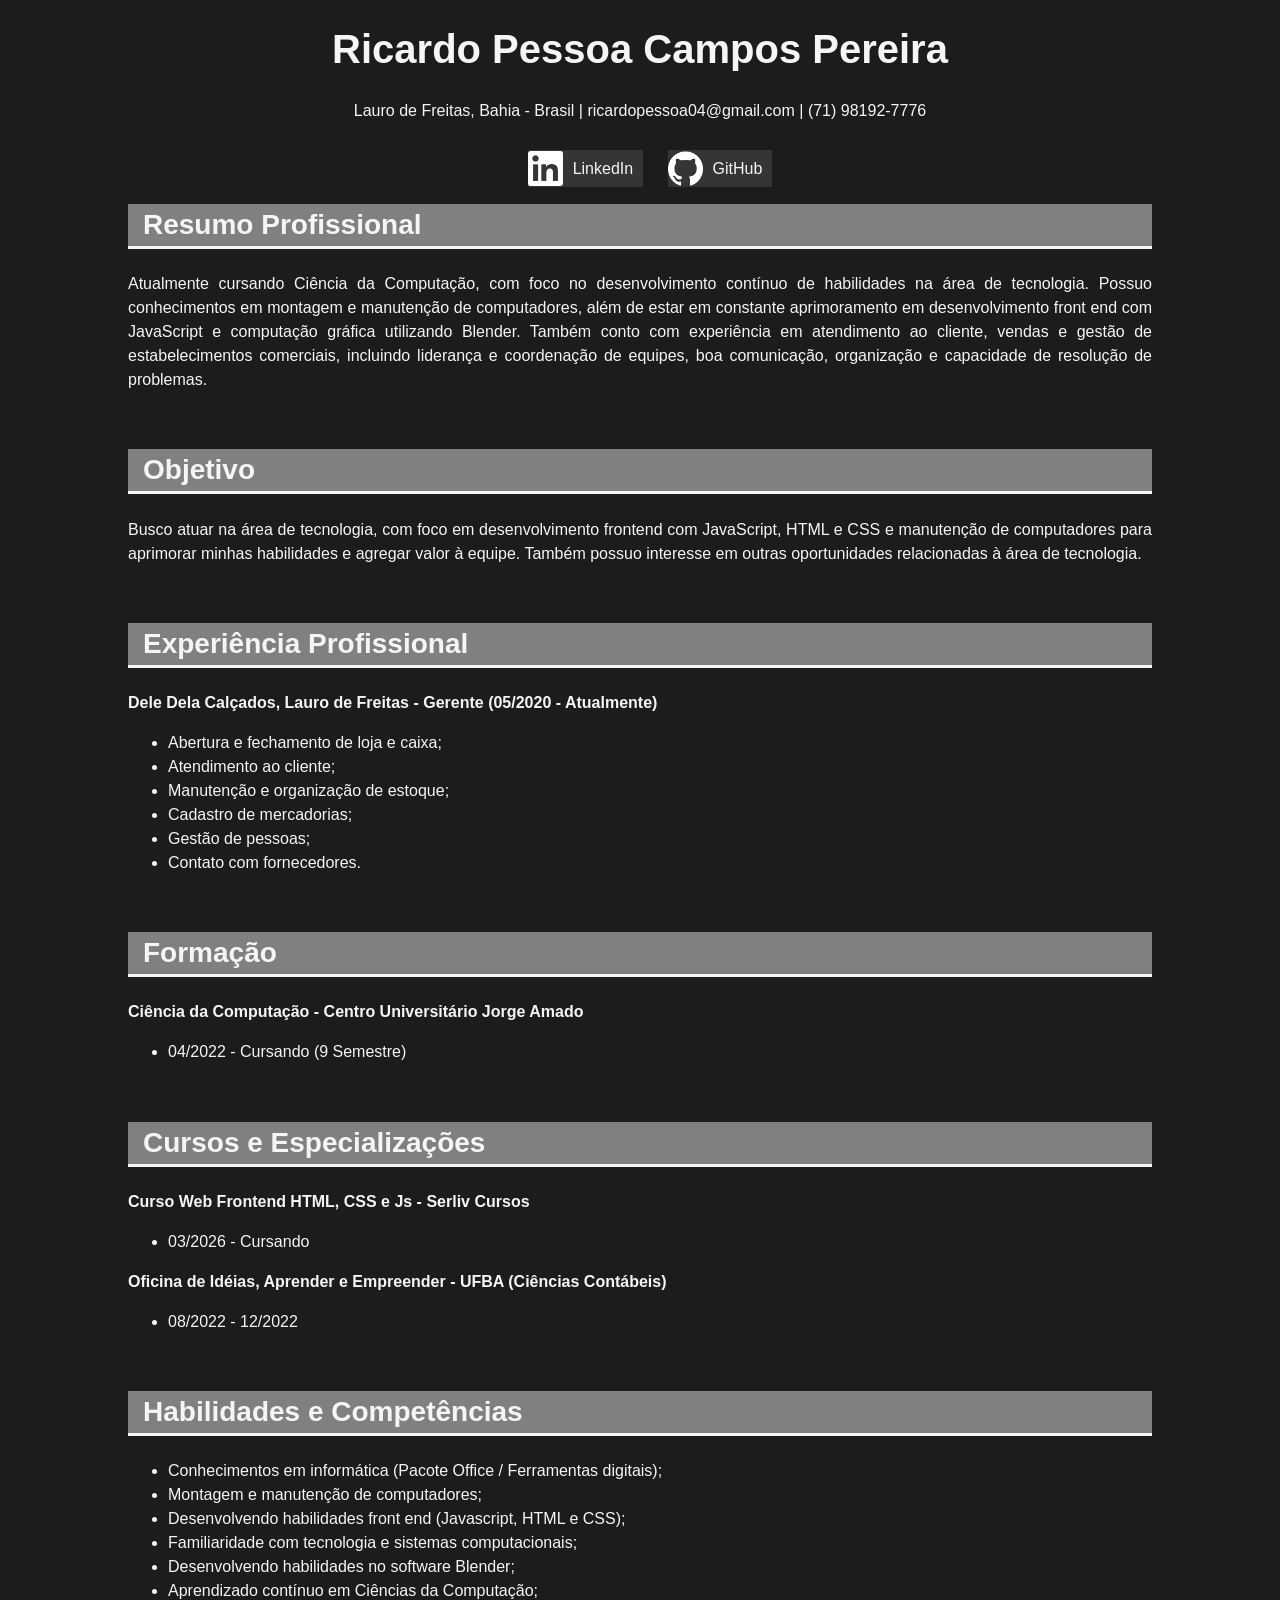
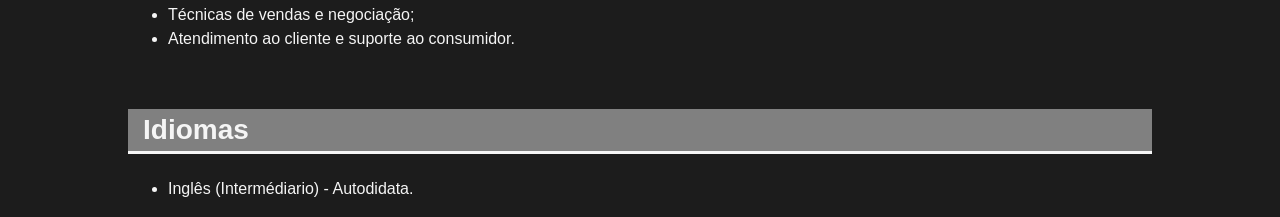
<file: index.html>
<!DOCTYPE html>
<html lang="pt-br">
<head>
    <meta charset="UTF-8">
    <meta name="viewport" content="width=device-width, initial-scale=1.0">
    <title>Currículo</title>
    <meta author="Ricardo Pessoa">
    <meta description = "Teste de currículo pessoal com html e css básicos.">
    <link href="CSScurriculo.css" rel="stylesheet">
</head>
<body>
    <h1 class="centro"> Ricardo Pessoa Campos Pereira</h1>
    <p class="centro">Lauro de Freitas, Bahia - Brasil | ricardopessoa04@gmail.com | (71) 98192-7776</p>
        <!--<p class="centro"><a href="https://www.linkedin.com/in/ricardo-pessoa-215923372" target="blank">LinkedIn</a> | <a href="https://github.com/RicardoPCP" target="blank">GitHub</a></p>-->

    <ul class= menu>
    <li><a href="https://www.linkedin.com/in/ricardo-pessoa-215923372" target="blank"><img src="imagemcurriculo/linkedinlogo.webp" class="imglogo" alt="logo linkedin">LinkedIn</a></li>
    <li><a href="https://github.com/RicardoPCP" target=blank><img src="imagemcurriculo/githublogo.png" class="imglogo" alt="logo github">GitHub</a></li>
    </ul>
        
    <h2 class="bordacinza">Resumo Profissional</h2>
    <p> Atualmente cursando Ciência da Computação, com foco no desenvolvimento contínuo de habilidades na área de tecnologia. Possuo conhecimentos em montagem e manutenção de computadores, além de estar em constante aprimoramento em desenvolvimento front end com JavaScript e computação gráfica utilizando Blender. Também conto com experiência em atendimento ao cliente, vendas e gestão de estabelecimentos comerciais, incluindo liderança e coordenação de equipes, boa comunicação, organização e capacidade de resolução de problemas.</p>

    <br>
    <h2 class="bordacinza"> Objetivo</h2>
    <p> Busco atuar na área de tecnologia, com foco em desenvolvimento frontend com JavaScript, HTML e CSS e manutenção de computadores para aprimorar minhas habilidades e agregar valor à equipe. Também possuo interesse em outras oportunidades relacionadas à área de tecnologia.</p>

    <br>
    <h2 class="bordacinza"> Experiência Profissional</h2>
    <p><b>Dele Dela Calçados, Lauro de Freitas - Gerente (05/2020 - Atualmente)</b></p>
    <ul><li>Abertura e fechamento de loja e caixa;</li> 
    <li>Atendimento ao cliente;</li>
    <li>Manutenção e organização de estoque;</li>
    <li>Cadastro de mercadorias;</li>
    <li>Gestão de pessoas;</li>
    <li>Contato com fornecedores.</li></ul>

    <br>
    <h2 class="bordacinza">Formação</h2>
    <p><b>Ciência da Computação - Centro Universitário Jorge Amado</b></p>
    <ul><li>04/2022 - Cursando (9 Semestre) </li></ul>
    
    <br>
    <h2 class="bordacinza">Cursos e Especializações</h2>
     <p><b>Curso Web Frontend HTML, CSS e Js - Serliv Cursos</b></p>
        <ul><li>03/2026 - Cursando</li></ul>
    
    <p><b>Oficina de Idéias, Aprender e Empreender - UFBA (Ciências Contábeis)</b></p>
    <ul><li>08/2022 - 12/2022</li></ul>

    <br>    
    <h2 class="bordacinza">Habilidades e Competências</h2>
    <ul><li>Conhecimentos em informática (Pacote Office / Ferramentas digitais);</li> 
    <li>Montagem e manutenção de computadores;</li>
    <li>Desenvolvendo habilidades front end (Javascript, HTML e CSS);</li>
    <li>Familiaridade com tecnologia e sistemas computacionais;</li>
    <li>Desenvolvendo habilidades no software Blender;</li>
    <li>Aprendizado contínuo em Ciências da Computação;</li>
    <li>Técnicas de vendas e negociação;</li>
    <li>Atendimento ao cliente e suporte ao consumidor.</li></ul>

    <br>
    <h2 class="bordacinza">Idiomas</h2>
    <ul> <li>Inglês (Intermédiario) - Autodidata.</li></ul>
</body>

</html>
</file>
<file: CSScurriculo.css>
body{
    background-color:#1C1C1C;
    margin:auto;
    width: 80%;
    font-family: Arial, Helvetica, sans-serif;
    /*background-image: url(imagemcurriculo/githublogo.png);
    background-repeat:no-repeat;
    background-size: 1000px;
    background-attachment:fixed; teste de background*/
}

h1{
    font-size: 40px;
    color: whitesmoke;
}

h2{
    color: whitesmoke;
    font-size: 28px;
}

p, ul{
    text-align:justify;
    color: whitesmoke;
    line-height: 1.5;
}

a:visited, a:link, a{
    color: whitesmoke;
    text-decoration:none;
}

.centro{
    text-align:center;
}

.bordacinza{
    background-color: gray;
    border-bottom: 3px solid whitesmoke;
    padding: 5px 5px 5px 15px;
}

.menu{
    text-align: center;
}

.menu li{
    list-style: none;
    display: inline-block;
    padding-right: 20px;
}

.menu a{
    background-color: rgb(53, 53, 53);
    padding: 10px;
}

.menu a:hover{
    background-color:rgb(101, 101, 101);
    text-decoration:underline;
}

.imglogo{
    width:35px;
    position: relative;
    top:12px;
    right:10px;
}
</file>
